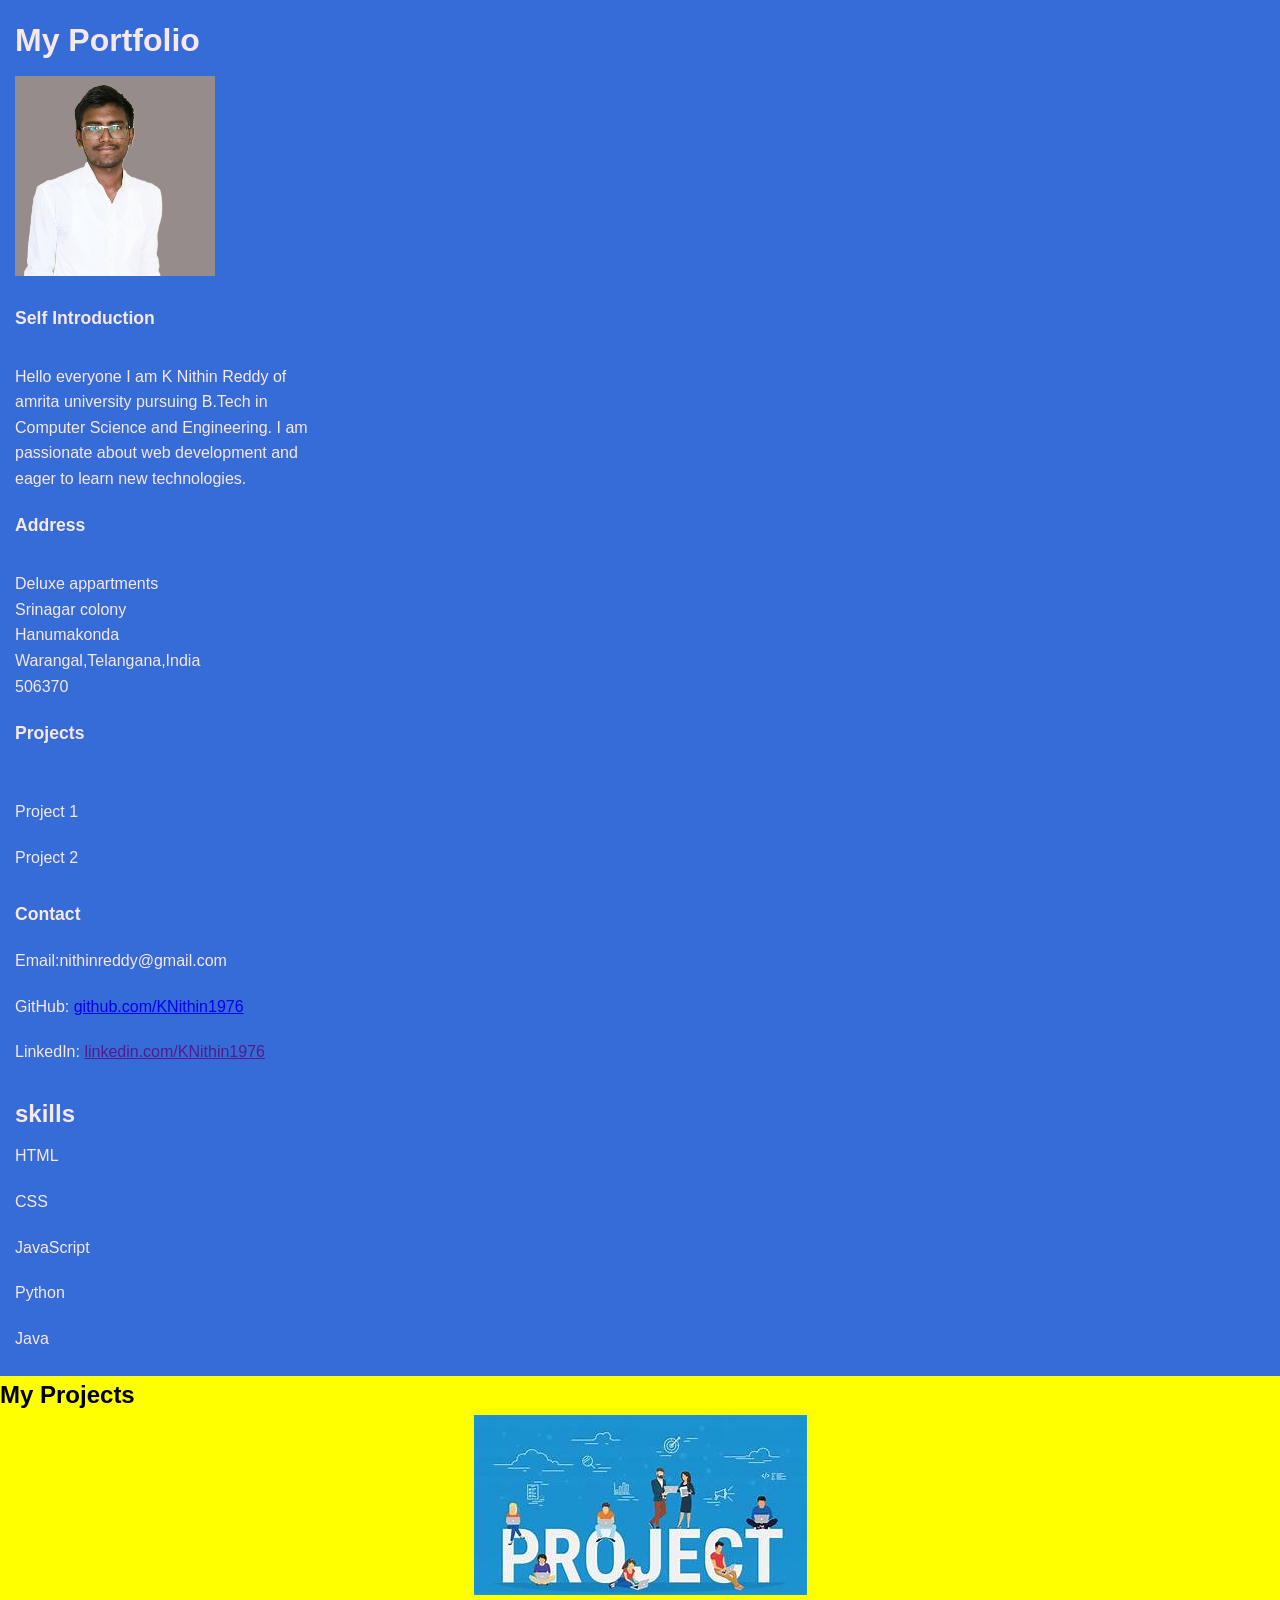
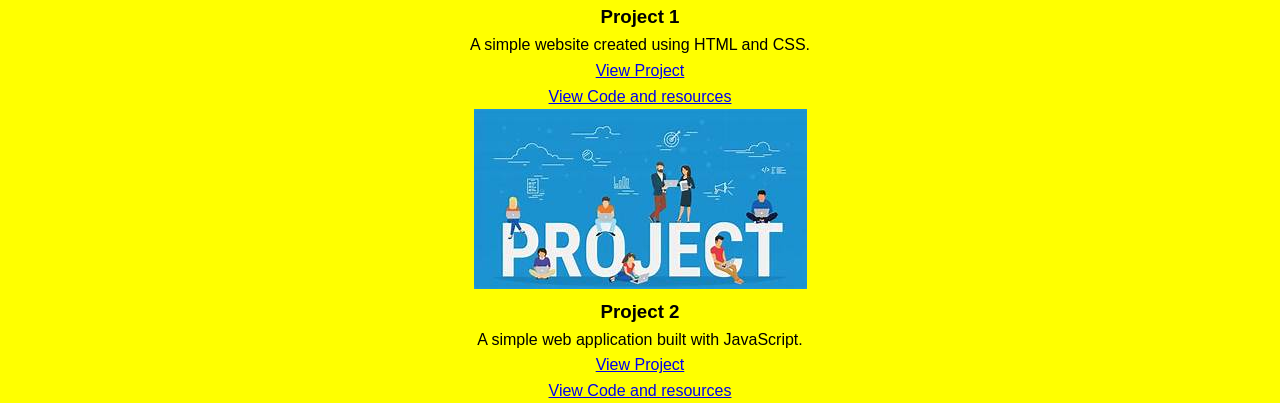
<file: index.html>
<!DOCTYPE html>
<html lang="en">
<head>
    <meta charset="UTF-8">
    <meta name="viewport" content="width=device-width, initial-scale=1.0">
    <title>My Portfolio</title>
    <link rel="stylesheet" href="style.css">
</head>

<body>

<header>
    <h1>My Portfolio</h1>
    <img src="m.jpeg" alt="Profile Picture" class="profile-pic">
    <nav>
        <ul>
            <li><h1>Self Introduction</h1>
                <br>
                <p>Hello everyone I am K Nithin Reddy of amrita university pursuing B.Tech in Computer Science and Engineering. I am passionate about web development and eager to learn new technologies.</p>
            </li>
            <li><h1>Address</h1><br>
                Deluxe appartments <br>
                Srinagar colony<br>
                Hanumakonda<br>
                Warangal,Telangana,India <br>
            506370</li>
            <li><h1>Projects</h1><br>
                <ul shape="square">
                    <li>Project 1</a></li>
                    <li>Project 2</a></li>
                </ul>

            </li>
            <li>
                <h1>Contact</h1>
                <ul>
                    <li>Email:nithinreddy@gmail.com</li>
                    <li>GitHub: <a href="https://github.com/KNithin1976">github.com/KNithin1976</a></li>
                    <li>LinkedIn: <a href=>linkedin.com/KNithin1976</a></li>
                </ul>
            </li>
        </ul>
        <ul><h1>skills</h1>
            <li>HTML</li>
            <li>CSS</li>
            <li>JavaScript</li>
            <li>Python</li>
            <li>Java</li>
        </ul>
    </nav>
</header>



<section id="projects" class="section">
    <h2>My Projects</h2>

    <div class="project-card">
        <img src="n.jpeg" alt="Project 1">
        <h3>Project 1</h3>
        <p>A simple website created using HTML and CSS.</p>
        <a href="project.html">View Project</a><br>
        <a href="https://github.com/KNithin1976/project1">View Code and resources</a>
    </div>

    <div class="project-card">
        <img src="n.jpeg" alt="Project 2">
        <h3>Project 2</h3>
        <p>A simple web application built with JavaScript.</p>
        <a href="project2.html">View Project</a><br>
        <a href="https://github.com/KNithin1976/project2">View Code and resources</a>
    </div>

</section>





</body>
</html>
</file>
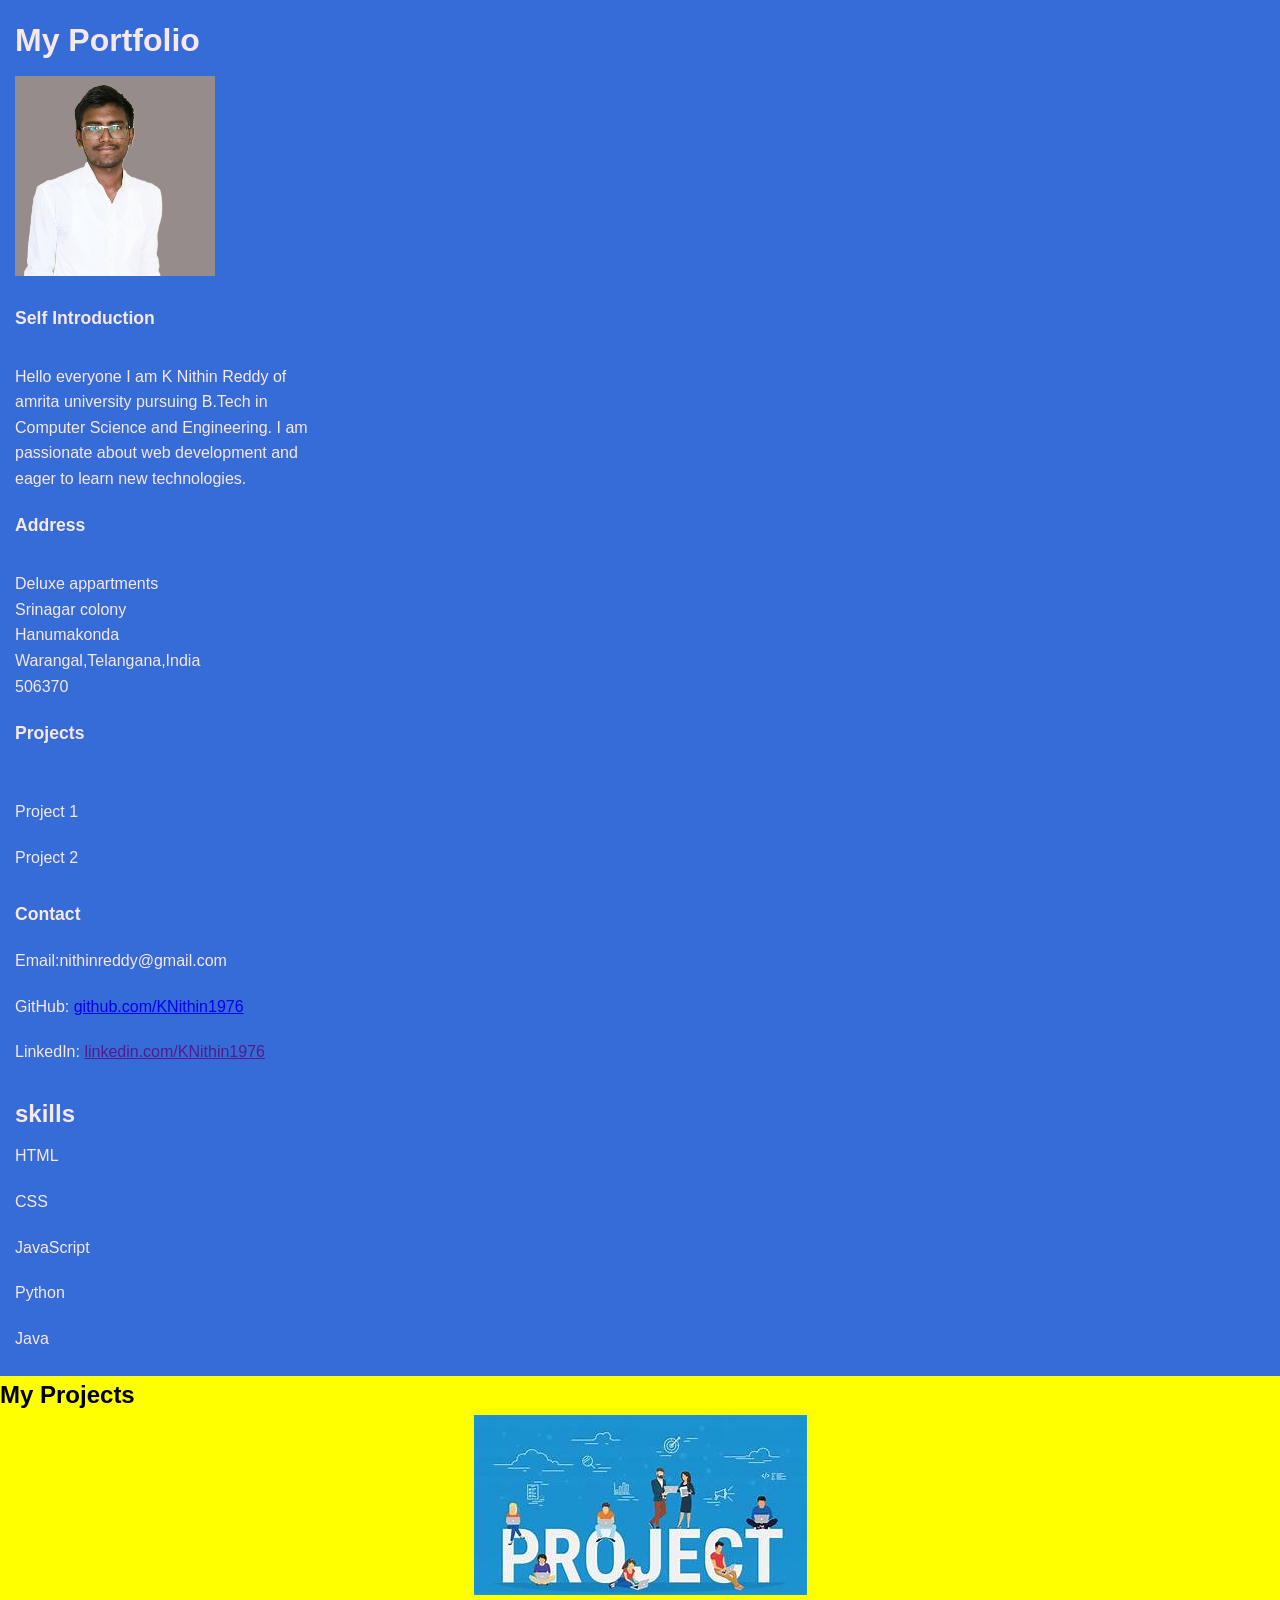
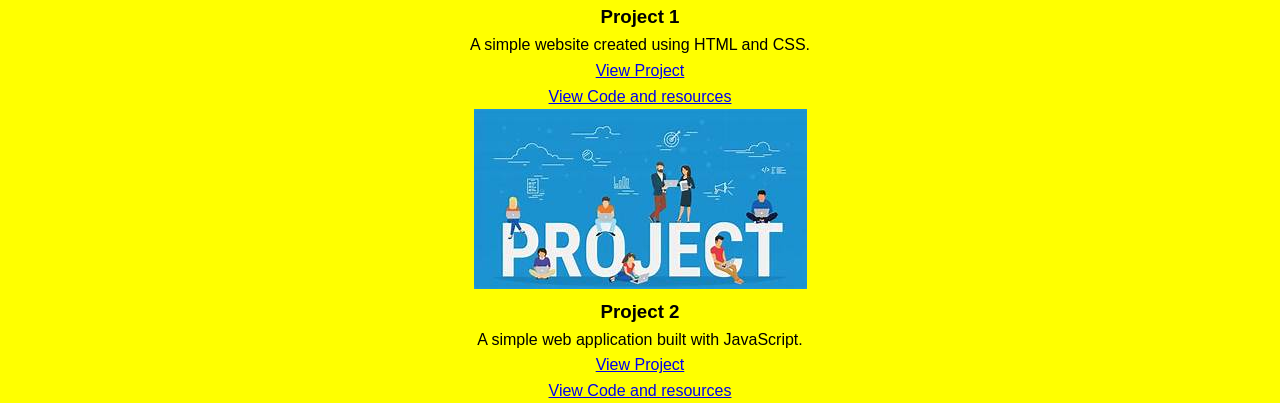
<file: myportfolio.html>
<!DOCTYPE html>
<html lang="en">
<head>
    <meta charset="UTF-8">
    <meta name="viewport" content="width=device-width, initial-scale=1.0">
    <title>My Portfolio</title>
    <link rel="stylesheet" href="style.css">
</head>

<body>

<header>
    <h1>My Portfolio</h1>
    <img src="m.jpeg" alt="Profile Picture" class="profile-pic">
    <nav>
        <ul>
            <li><h1>Self Introduction</h1>
                <br>
                <p>Hello everyone I am K Nithin Reddy of amrita university pursuing B.Tech in Computer Science and Engineering. I am passionate about web development and eager to learn new technologies.</p>
            </li>
            <li><h1>Address</h1><br>
                Deluxe appartments <br>
                Srinagar colony<br>
                Hanumakonda<br>
                Warangal,Telangana,India <br>
            506370</li>
            <li><h1>Projects</h1><br>
                <ul shape="square">
                    <li>Project 1</a></li>
                    <li>Project 2</a></li>
                </ul>

            </li>
            <li>
                <h1>Contact</h1>
                <ul>
                    <li>Email:nithinreddy@gmail.com</li>
                    <li>GitHub: <a href="https://github.com/KNithin1976">github.com/KNithin1976</a></li>
                    <li>LinkedIn: <a href=>linkedin.com/KNithin1976</a></li>
                </ul>
            </li>
        </ul>
        <ul><h1>skills</h1>
            <li>HTML</li>
            <li>CSS</li>
            <li>JavaScript</li>
            <li>Python</li>
            <li>Java</li>
        </ul>
    </nav>
</header>



<section id="projects" class="section">
    <h2>My Projects</h2>

    <div class="project-card">
        <img src="n.jpeg" alt="Project 1">
        <h3>Project 1</h3>
        <p>A simple website created using HTML and CSS.</p>
        <a href="project.html">View Project</a><br>
        <a href="https://github.com/KNithin1976/project1">View Code and resources</a>
    </div>

    <div class="project-card">
        <img src="n.jpeg" alt="Project 2">
        <h3>Project 2</h3>
        <p>A simple web application built with JavaScript.</p>
        <a href="project2.html">View Project</a><br>
        <a href="https://github.com/KNithin1976/project2">View Code and resources</a>
    </div>

</section>





</body>
</html>
</file>
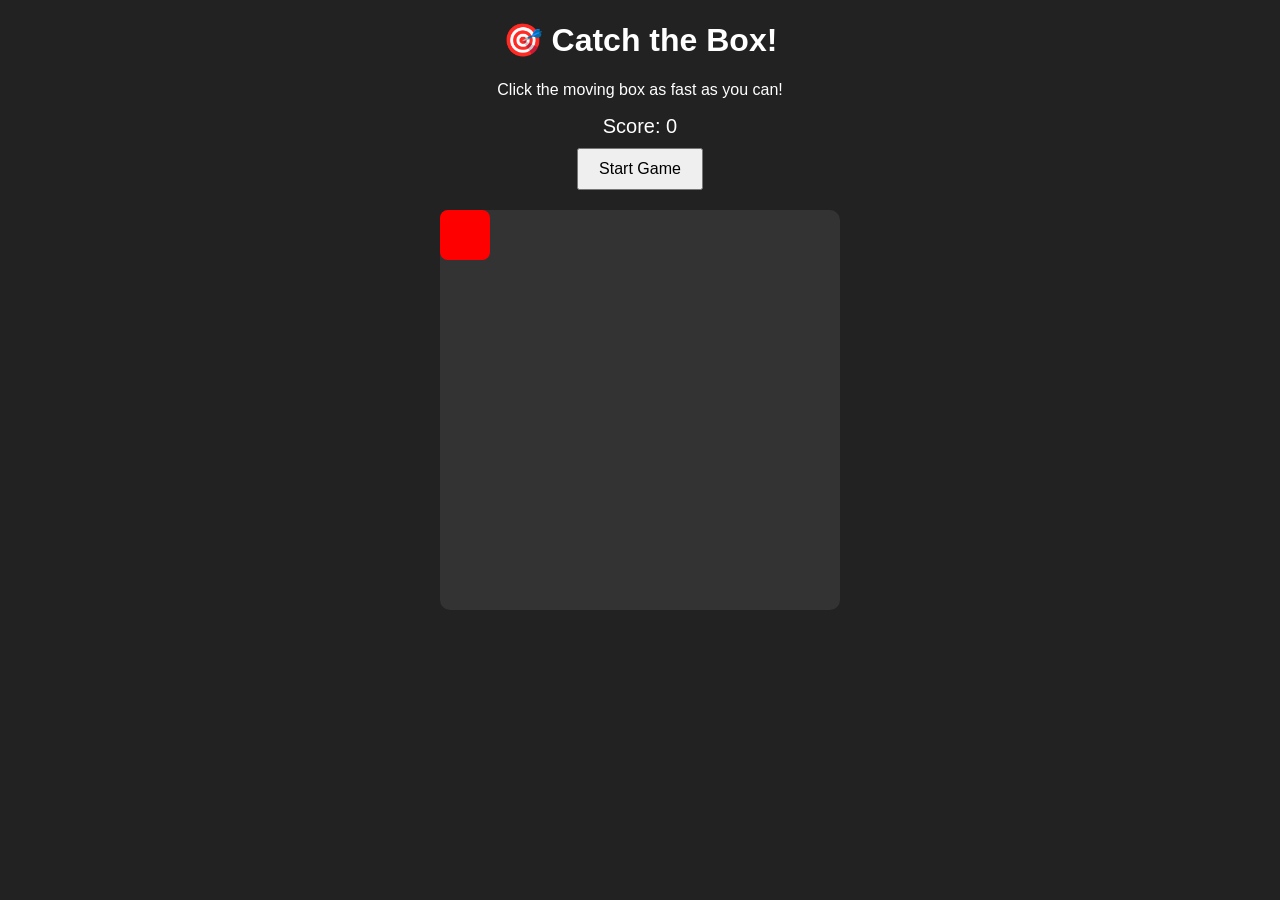
<file: project2.html>
<!DOCTYPE html>
<html lang="en">
<head>
  <meta charset="UTF-8">
  <title>Catch the Box Game</title>
  <style>
    body {
      text-align: center;
      font-family: Arial;
      background: #222;
      color: white;
    }

    #gameArea {
      width: 400px;
      height: 400px;
      background: #333;
      margin: 20px auto;
      position: relative;
      border-radius: 10px;
    }

    #box {
      width: 50px;
      height: 50px;
      background: red;
      position: absolute;
      border-radius: 8px;
      cursor: pointer;
    }

    #score {
      font-size: 20px;
    }

    button {
      padding: 10px 20px;
      font-size: 16px;
      margin-top: 10px;
      cursor: pointer;
    }
  </style>
</head>
<body>

<h1>🎯 Catch the Box!</h1>
<p>Click the moving box as fast as you can!</p>

<div id="score">Score: 0</div>
<button onclick="startGame()">Start Game</button>

<div id="gameArea">
  <div id="box"></div>
</div>

<script>
  const box = document.getElementById('box');
  const scoreText = document.getElementById('score');
  let score = 0;
  let gameInterval;

  function moveBox() {
    const x = Math.random() * 350;
    const y = Math.random() * 350;

    box.style.left = x + 'px';
    box.style.top = y + 'px';
  }

  box.addEventListener('click', () => {
    score++;
    scoreText.textContent = 'Score: ' + score;
    moveBox();
  });

  function startGame() {
    score = 0;
    scoreText.textContent = 'Score: 0';

    moveBox();

    clearInterval(gameInterval);
    gameInterval = setInterval(moveBox, 1000);
  }
</script>

</body>
</html>
</file>
<file: style.css>
*{
    margin:0;
    padding:0;
    box-sizing:border-box;
    font-family: Arial, sans-serif;
}

body{
    background:yellow;
    line-height:1.6;
}

header{
    background:#366cd7;
    color:rgb(248, 231, 231);
    padding:15px;
    text-align:left;
}
img.profile-pic{
    width:200px;
    height:200px;
    
    margin-top:10px;
}

nav ul{
    list-style:none;
    display:flex;
    flex-direction:column;
    align-items:flex-start;
    margin-top:10px;
}

.project-card{
    text-align:center;
}

nav ul li{
    margin:10px 0;
    max-width:320px;
}

nav ul li h1 {
    font-size:1.1rem;
    margin-bottom:6px;
}




footer{
    background:#333;
    color:white;
    text-align:center;
    padding:10px;
}

/* Responsive Design */
@media (max-width:768px){

    nav ul{
        flex-direction:column;
    }

    .project-card{
        width:90%;
    }

}
</file>
